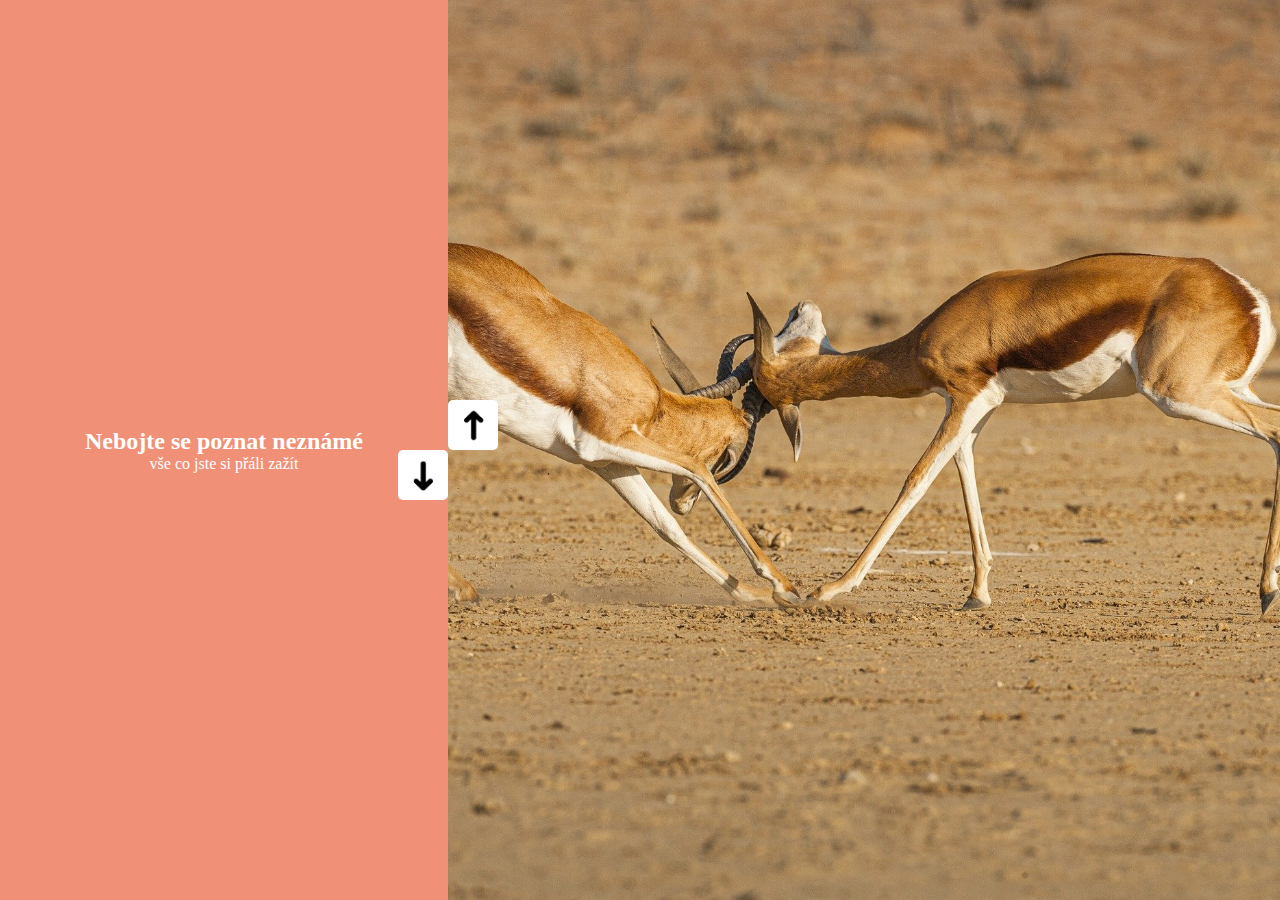
<file: dvojity banner/index.html>
<!DOCTYPE html>
<html lang="cs">
<head>
    <meta charset="UTF-8">
    <meta http-equiv="X-UA-Compatible" content="IE=edge">
    <meta name="viewport" content="width=device-width, initial-scale=1.0">
    <link rel="stylesheet" href="style.css">
    <title>Dvojitý banner</title>
</head>
<body>
    <div class="container-slider">
        <!-- leva cast s barvami a texty -->
        <div class="slide-left">
            <div class="color-1-slide">
                <h2>Nebojte se poznat neznámé</h2>
                <p>vše co jste si přáli zažít</p>
            </div>
            <div class="color-2-slide">
                <h2>Nebojte se poznat neznámé</h2>
                <p>vše co jste si přáli zažít</p>
            </div>
            <div class="color-3-slide">
                <h2>Nebojte se poznat neznámé</h2>
                <p>vše co jste si přáli zažít</p>
            </div>
            <div class="color-4-slide">
                <h2>Nebojte se poznat neznámé</h2>
                <p>vše co jste si přáli zažít</p>
            </div>
        </div>

        <!-- prava cast s obrazky -->
        <div class="slide-right">
            <div class="img-1"></div>
            <div class="img-2"></div>
            <div class="img-3"></div>
            <div class="img-4"></div>
        </div>

        <!-- ikonky sipek -->
        <div class="arrow-buttons">
            <div class="arrow arrow-down">
                <img src="img/arrow-down.png" alt="arrow-down">
            </div>
            <div class="arrow arrow-up">
                <img src="img/arrow-up.png" alt="arrow-up">
            </div>
        </div>
    </div>

    <script src="script.js"></script>
</body>
</html>
</file>
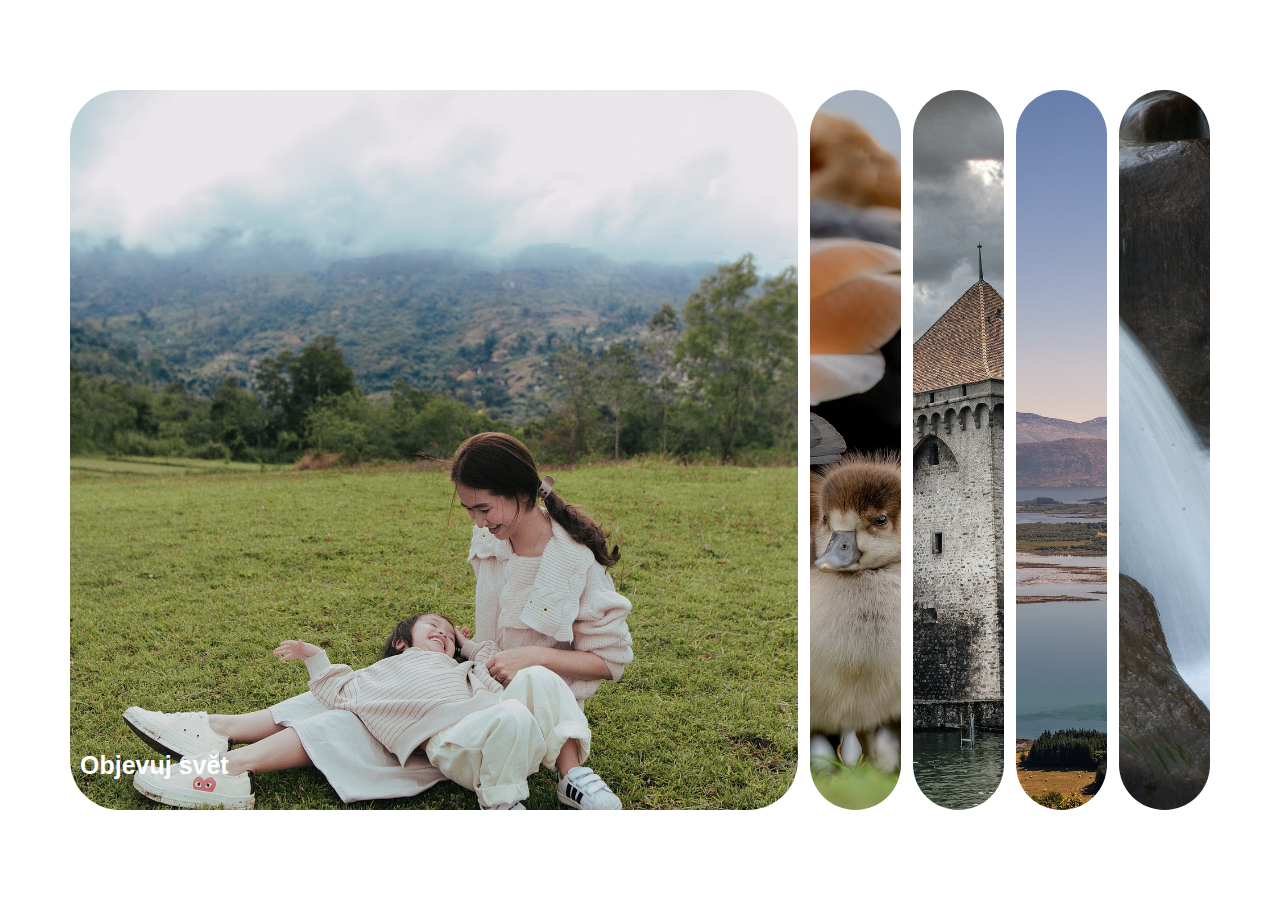
<file: expandujici fotogalerie/index.html>
<!DOCTYPE html>
<html lang="cs">
<head>
    <meta charset="UTF-8">
    <meta http-equiv="X-UA-Compatible" content="IE=edge">
    <meta name="viewport" content="width=device-width, initial-scale=1.0">
    <title>Expandující fotogalerie</title>
    <link rel="stylesheet" href="style.css">
</head>
<body>

    <div class="container">

        <div class="slide img1 active">
            <h2>Objevuj svět</h2>
        </div>

        <div class="slide img2">
            <h2>Navštiv nádherná místa</h2>
        </div>

        <div class="slide img3">
            <h2>Nezapomenutelné zážitky</h2>
        </div>

        <div class="slide img4">
            <h2>Dechberoucí vzpomínky</h2>
        </div>

        <div class="slide img5">
            <h2>Poznej nepoznané</h2>
        </div>

    </div>
    
    <script src="script.js"></script>
</body>
</html>
</file>
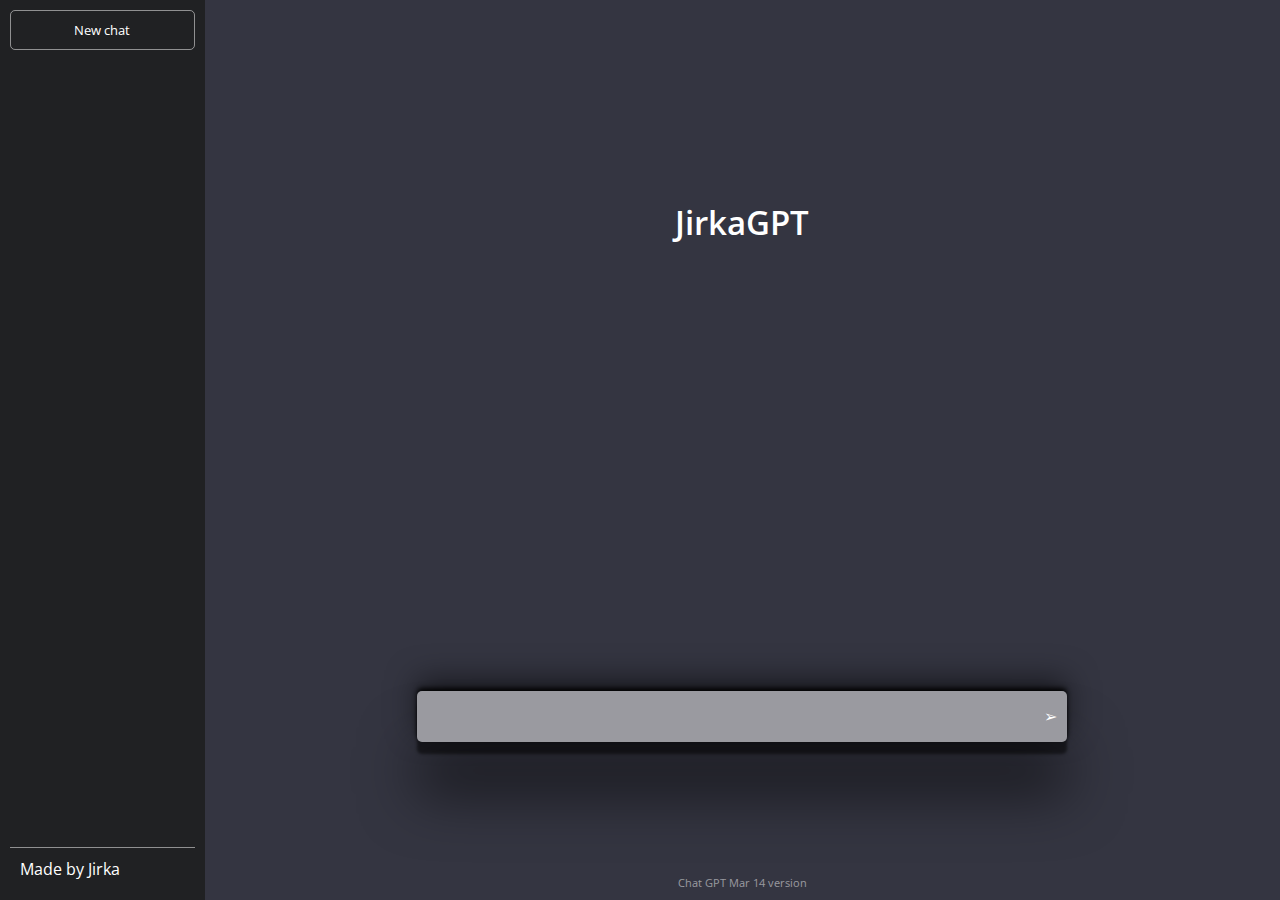
<file: javascript chatGPT-clone/index.html>
<!DOCTYPE html>
<html lang="en">
<head>
    <meta charset="UTF-8">
    <meta name="viewport" content="width=device-width, initial-scale=1.0">
    <title>JavaScript chatGPT clone</title>
    <link rel="stylesheet" href="styles.css">
</head>
<body>
    <section class="side-bar">
        <button type="button">New chat</button>
        <div class="history"></div>
        <nav>
            <p>Made by Jirka</p>
        </nav>
    </section>

    <section class="main">
        <h1>JirkaGPT</h1>
        <p id="output"></p>
        <div class="bottom-section">
            <div class="input-container">
                <input type="text"/>
                <div id="submit">➢</div>
            </div>
        </div>
        <p class="info">Chat GPT Mar 14 version</p>
    </section>
    <script src="app.js"></script>
</body>
</html>
</file>
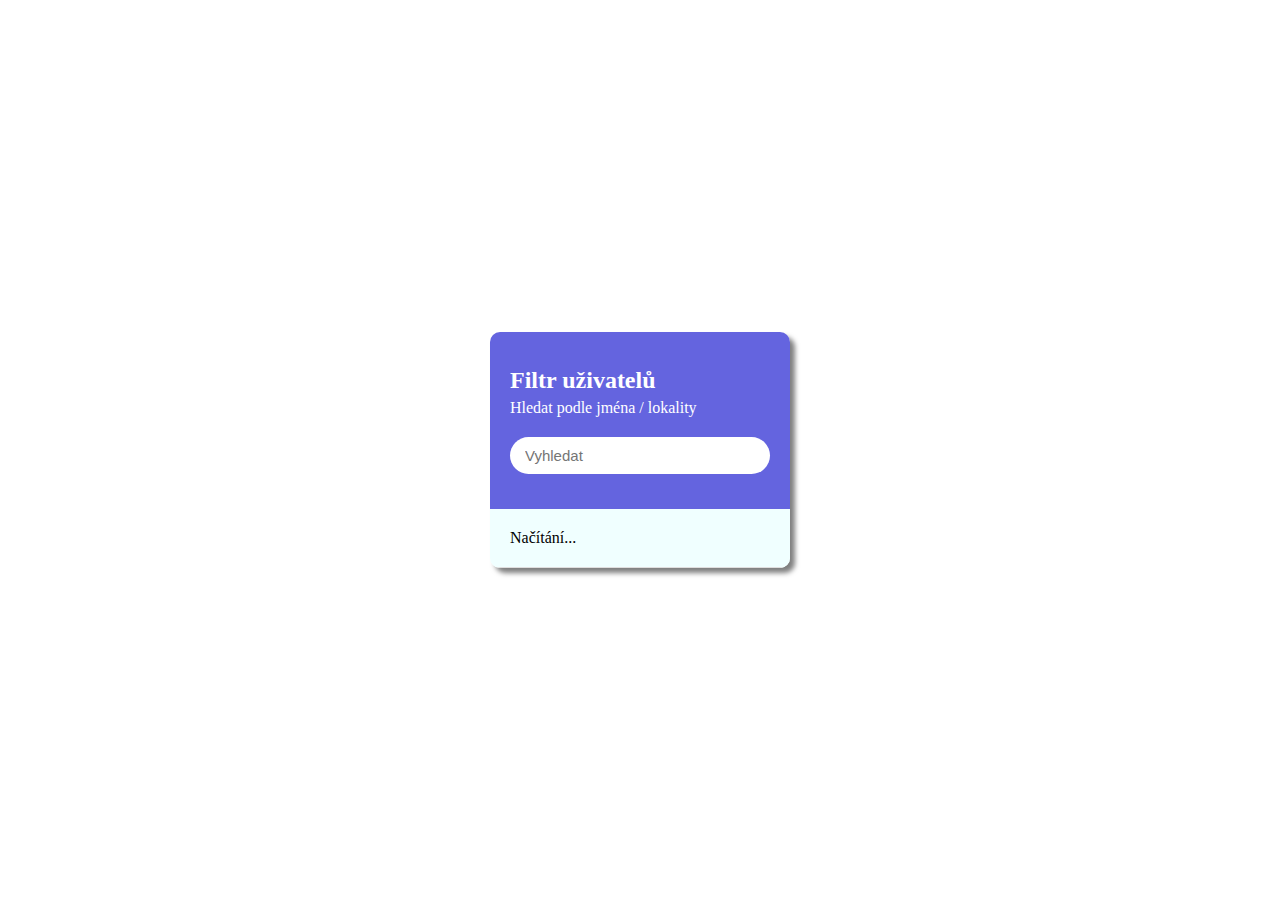
<file: vyhledavani a filtrace uzivatelu/index.html>
<!DOCTYPE html>
<html lang="en">
<head>
    <meta charset="UTF-8">
    <meta http-equiv="X-UA-Compatible" content="IE=edge">
    <meta name="viewport" content="width=device-width, initial-scale=1.0">
    <link rel="stylesheet" href="style.css">
    <title>Filtr</title>
</head>
<body>
    
    <div class="filter-container">
        
        <header class="header">
            <h2 class="filter-heading">Filtr uživatelů</h2>
            <span class="filter-sub-heading">Hledat podle jména / lokality</span>
            <input type="text" placeholder="Vyhledat" class="input-filter">
        </header>

        <ul class="user-list">
            <!-- <li>
                <img src="https://randomuser.me/api/portraits/women/2.jpg" alt="Martina">
                <div class="user-info">
                    <h3>Martina Novotná</h3>
                    <p>České Budějovice, ČR</p>
                </div>
            </li>
            <li>
                <img src="https://randomuser.me/api/portraits/women/5.jpg" alt="Martina">
                <div class="user-info">
                    <h3>Jana Králová</h3>
                    <p>Pardubice, ČR</p>
                </div>
            </li>
            <li>
                <img src="https://randomuser.me/api/portraits/women/8.jpg" alt="Martina">
                <div class="user-info">
                    <h3>Aneta Melišová</h3>
                    <p>Holice, ČR</p>
                </div>
            </li> -->
            <li>Načítání...</li>
        </ul>
    </div>

    <script src="script.js"></script>
</body>
</html>
</file>
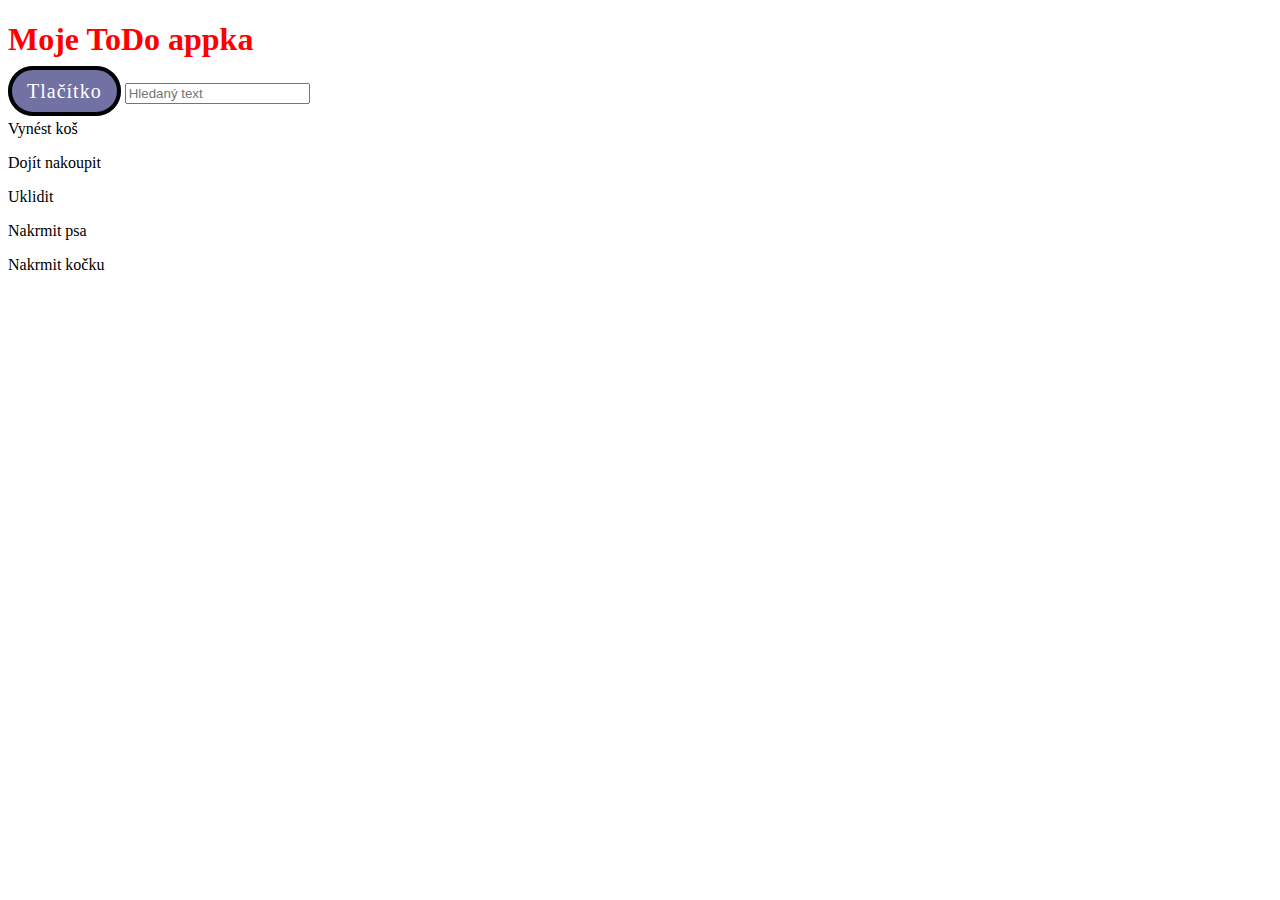
<file: toDoApp/toDoApp.html>
<!DOCTYPE html>
<html lang="en">
<head>
    <meta charset="UTF-8">
    <meta http-equiv="X-UA-Compatible" content="IE=edge">
    <meta name="viewport" content="width=device-width, initial-scale=1.0">
    <title>toDoApp</title>
    <link rel="stylesheet" href="toDoApp.css" type="text/css">
</head>
<body>
    <header>
        <h1>Moje ToDo appka</h1>
    </header>
    <main>
        <a href="#" class="myBtn">Tlačítko</a>
        
        <input type="text" id="search-text" placeholder="Hledaný text">
        
        <div class="toDoLeft">

        </div>
        
        <div class="ukoly">

        </div>
    </main>
    <script src="toDoApp.js"></script>
</body>
</html>
</file>
<file: dvojity banner/style.css>
/* obecne */
* {
    margin: 0;
    padding: 0;
    box-sizing: border-box;
}

body {
    height: 100vh;
}

.container-slider {
    width: 100vw;
    height: 100vh;

    position: relative;

    /* zabrani scrollovani a pretekani  */
    overflow: hidden;
}

/* leva cast s barvami a texty */
.slide-left {
    width: 35%;
    height: 100%;

    position: absolute;
    top: 0;
    left: 0;

    transition: transform 0.5s linear;
}

.slide-left > div {
    width: 100%;
    height: 100%;
    display: flex;
    flex-direction: column;
    align-items: center;
    justify-content: center;
    color: #fff;
    text-align: center;
}

.color-1-slide {
    background-color: #45a8bc;
}
.color-2-slide {
    background-color: #2a86ba;
}
.color-3-slide {
    background-color: #252e33;
}
.color-4-slide {
    background-color: #f09177;
}

/* prava cast s obrazky */
.slide-right {
    width: 65%;
    height: 100%;

    position: absolute;
    top: 0;
    left: 35%;

    transition: transform 0.5s linear;
}

.slide-right > div {
    width: 100%;
    height: 100%;
    background-repeat: no-repeat;
    background-size: cover;
    background-position: center center;
}

.img-1 {
    background-image: url(img/obr1.jpg);
}
.img-2 {
    background-image: url(img/obr2.jpg);
}
.img-3 {
    background-image: url(img/obr3.jpg);
}
.img-4 {
    background-image: url(img/obr4.jpg);
}

/* ikonky sipek */
.arrow-buttons .arrow{
    position: absolute;
    /* prekryvani ostatnich porvku na strance */
    z-index: 100;
    left: 35%;
    top: 50%;
}

.arrow img {
    width: 50px;
    border-radius: 5px;
}

.arrow img:hover {
    border: 1px solid black;
}

.arrow-down img {
    transform: translateX(-100%);
}

.arrow-up img {
    transform: translateY(-100%);
}
</file>
<file: expandujici fotogalerie/style.css>
* {
    padding: 0;
    margin: 0;
    box-sizing: border-box;
}

body {
    font-family: Arial, Helvetica, sans-serif;
    height: 100vh;

    display: flex;
    justify-content: center;
    align-items: center;


    /* co preteka, to skryj */
    overflow: hidden;
}

.img1 {
    background-image: url(img/obr1.jpg);
}

.img2 {
    background-image: url(img/obr2.jpg);
}

.img3 {
    background-image: url(img/obr3.jpg);
}

.img4 {
    background-image: url(img/obr4.jpg);
}

.img5 {
    background-image: url(img/obr5.jpg);
}

.container {
    display: flex;
    width: 90vw;
}

.slide {
    height: 80vh;

    background-size: cover;
    background-repeat: no-repeat;
    background-position: center;

    border-radius: 50px;
    color: #fff;
    cursor: pointer;
    margin: 6px;

    /* relativni velikost vsech slidu a linearni zmena slidu pri zmene aktivniho slidu */
    flex: 0.5;
    transition: flex 0.5s linear;

    position: relative;
}

.slide h2 {
    font-size: 25px;

    /* zarovnava absolutne vuci svemu nadrazenemu, musime nadrazenemu dat position relative */
    position: absolute;

    /* pozicujeme nadpis absolutne ve svem relativnim nadrazenem */
    bottom: 30px;
    left: 10px;
    margin: 0;

    /* pruhlednost textu */
    opacity: 0;
}

.slide.active {
    /* velikost aktivniho slidu vuci ostatnim slidum */
    flex: 4;
}

.slide.active h2 {
    /* zobrazeni nadpisu s lehkym zpozdenim*/
    opacity: 1 ;
    transition: opacity 0.5s ease-in 0.5s;
}

/* upraveni pro mobilni zarizeni */
@media(max-width: 600px) {
    .container {
        width: 100vw;
    }
    /* vybrani poslednich dvou slidu, aby display: none (aby nebyli videt) */
    .slide:nth-of-type(4), .slide:nth-of-type(5) {
        display: none;
    }
}
</file>
<file: javascript chatGPT-clone/styles.css>
@import url('https://fonts.googleapis.com/css2?family=Open+Sans:wght@300;400;500;600;700;800&family=Outfit:wght@400;700&family=Poppins:wght@400;800&family=Vesper+Libre:wght@400;500;700&display=swap');
* {
    margin: 0;
    padding: 0;
    box-sizing: border-box;
    color: #fff;
    font-family: "Open Sans", sans-serif;
}

body {
    background-color: #343541;
    display: flex;

}

h1 {
    font-size: 33px;
    font-weight: 600;
    padding: 200px 0;
}

.side-bar {
    background-color: #202123;
    width: 244px;
    height: 100vh;
    display: flex;
    flex-direction: column;
    justify-content: space-between;
}

.main {
    display: flex;
    flex-direction: column;
    align-items: center;
    width: 100%;
    height: 100vh;
    text-align: center;
    justify-content: space-between;
}

.bottom-section {
    width: 100%;
    display: flex;
    flex-direction: column;
    justify-content: center;
    align-items: center;
}

.info {
    color: rgba(255, 255, 255, 0.5);
    font-size: 11px;
    padding: 10px;
}

input {
    border: none;
    background-color: rgba(255, 255, 255, 0.5);
    width: 100%;
    font-size: 20px;
    padding: 12px 15px;
    border-radius: 5px;
    box-shadow: rgba(0,0,0,0.5) 0 54px 55px,
    rgba(0,0,0,0.5) 0 -12px 30px,
    rgba(0,0,0,0.5) 0 12px 3px,
    rgba(0,0,0,0.9) 0 -3px 5px;
}

input:focus {
    outline: none;
}

.input-container {
    position: relative;
    width: 100%;
    max-width: 650px;
}

.input-container #submit {
    position: absolute;
    right: 10px;
    bottom: 15px;
    cursor: pointer;
} 

button {
    border: solid 0.5px rgba(255, 255, 255, 0.5);
    background-color: transparent;
    border-radius: 5px;
    padding: 10px;
    margin: 10px;
}

nav {
    border-top: solid 0.5px rgba(255, 255, 255, 0.5);
    padding: 10px;
    margin: 10px;
}

.history {
    padding: 10px;
    margin: 10px;
    display: flex;
    flex-direction: column;
    height: 100%;
}

.history p {
    cursor: pointer;
}
</file>
<file: vyhledavani a filtrace uzivatelu/style.css>
* {
    margin: 0;
    padding: 0;
    box-sizing: border-box;
}

body {
    height: 100vh;
    
    display: flex;
    align-items: center;
    justify-content: center;
}

.filter-container {
    box-shadow: 5px 5px 5px rgba(0,0,0,0.5);
    border-radius: 10px;
    width: 300px;
    overflow: hidden;
}

.header {
    background-color: rgb(100, 100, 223);
    color: #fff;
    padding: 35px 20px;
}

.filter-sub-heading {
    /* prepnuti na blokovy element, aby zustal i pri zmene velikosti na vlastnim radku  */
    display: block;

    margin: 5px 0 20px 0;
}

.input-filter {
    border: 0;
    border-radius: 30px;
    color: #000;
    font-size: 15px;
    padding: 10px 15px;
    width: 100%;
    /* zruseni oznaceni pri kliknuti */
    outline: none;
}

.user-list {
    background-color: azure;

    /* zruseni tecek u UL */
    list-style-type: none;
    max-height: 400px;

    /* chceme overflow u osy Y, protoze je defaultne zrusen pro cely container */
    overflow-y: auto;
}

.user-list li {
    display: flex;
    padding: 20px;
    border-bottom: 1px solid rgb(223, 222, 222);
}

.user-list img {
    border-radius: 50%;
    width: 55px;
    height: 55px;
}

.user-info {
    margin-left: 13px;
}

.user-info h3 {
    margin-bottom: 10px;
}

.user-info p {
    font-size: 14px;
}

.user-list li.hide {
    display: none ;
}
</file>
<file: toDoApp/toDoApp.css>
h1 {
    color: red;
}

a {
    text-decoration: none;
    font-size: 20px;
    border: 4px solid black;
    border-radius: 25px;
    padding: 10px 15px;
    color: white;
    background-color: rgb(113, 113, 163);
    letter-spacing: 1px;

}

.myBtn:hover {
    background-color: brown;
}
</file>
